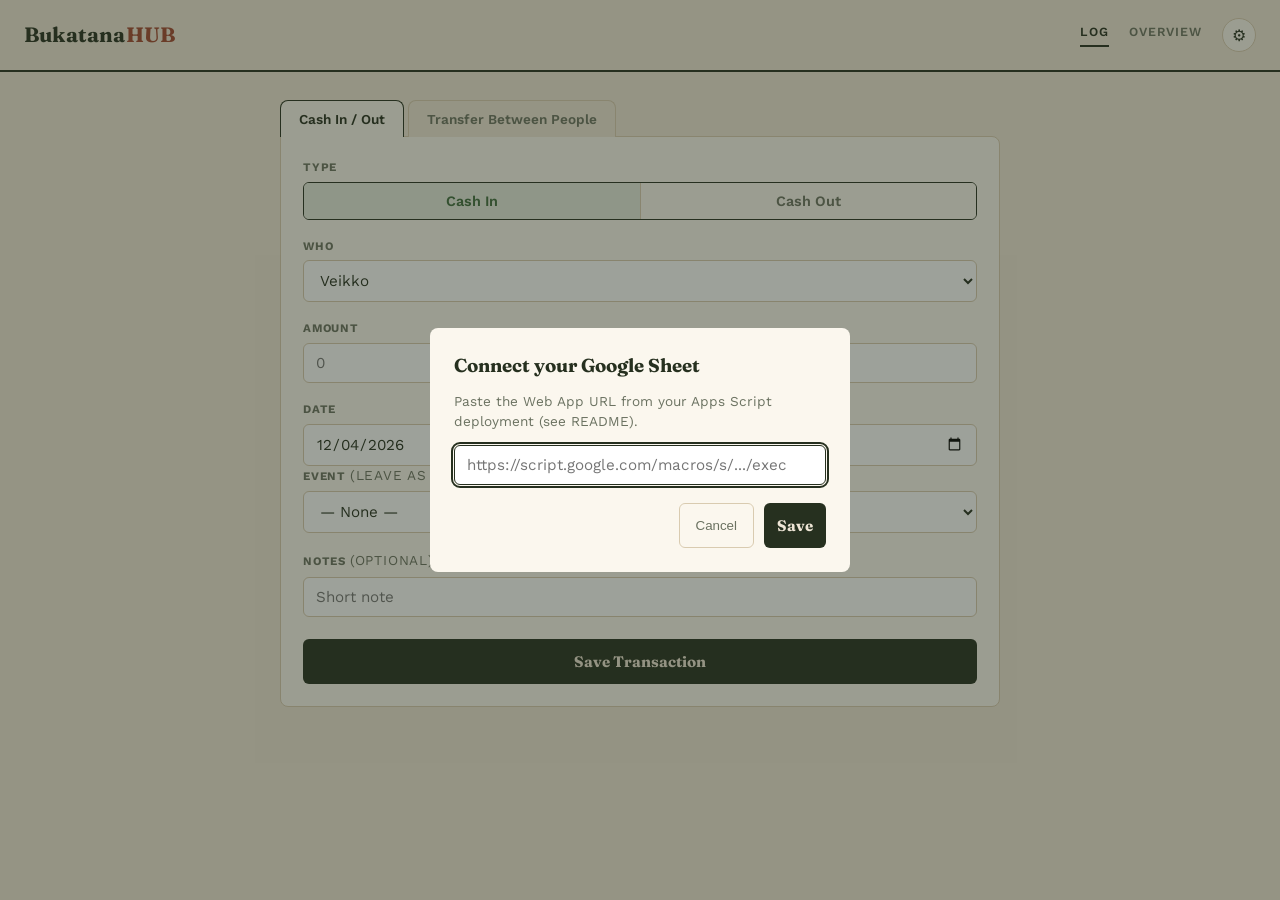
<file: index.html>
<!DOCTYPE html>
<html lang="en">
<head>
<meta charset="UTF-8">
<meta name="viewport" content="width=device-width, initial-scale=1.0">
<title>BukatanaHUB — Log Cash Flow</title>
<link rel="stylesheet" href="style.css">
</head>
<body>
<header class="topbar">
  <div class="brand">Bukatana<span>HUB</span></div>
  <nav>
    <a href="index.html" class="active">Log</a>
    <a href="overview.html">Overview</a>
    <button id="settingsBtn" class="icon-btn" title="Data source settings" type="button">⚙</button>
  </nav>
</header>

<main class="page">
  <div class="tabs">
    <button class="tab-btn active" data-tab="transaction" type="button">Cash In / Out</button>
    <button class="tab-btn" data-tab="transfer" type="button">Transfer Between People</button>
  </div>

  <section id="transaction" class="tab-panel active card">
    <form id="txForm">
      <label class="field-label">Type</label>
      <div class="segmented" id="typeToggle">
        <button type="button" class="seg-btn in active" data-value="Cash In">Cash In</button>
        <button type="button" class="seg-btn out" data-value="Cash Out">Cash Out</button>
      </div>

      <label class="field-label" for="txPerson">Who</label>
      <select id="txPerson" required></select>

      <label class="field-label" for="txAmount">Amount</label>
      <input type="number" id="txAmount" min="0" step="1" placeholder="0" required>

      <label class="field-label" for="txDate">Date</label>
      <input type="date" id="txDate" required>

      <div id="eventOutBlock">
        <label class="field-label">Related to</label>
        <div class="segmented" id="eventToggle">
          <button type="button" class="seg-btn active" data-value="General">General</button>
          <button type="button" class="seg-btn" data-value="Event">Event ID</button>
        </div>
      </div>

      <div id="eventIdBlock" class="hidden">
        <label class="field-label" for="txEventId">Event</label>
        <select id="txEventId"></select>
        <input type="text" id="txNewEventName" class="hidden" placeholder="New event name" style="margin-top:8px;">
      </div>

      <div id="eventInBlock" class="hidden">
        <label class="field-label" for="txEventIdIn">Event <span class="muted">(leave as "— None —" if not tied to an event)</span></label>
        <select id="txEventIdIn"></select>
        <input type="text" id="txNewEventNameIn" class="hidden" placeholder="New event name" style="margin-top:8px;">
      </div>

      <div id="categoryBlock" class="hidden">
        <label class="field-label" for="txCategory">Expense Category</label>
        <select id="txCategory"></select>
      </div>

      <label class="field-label" for="txNotes">Notes <span class="muted">(optional)</span></label>
      <input type="text" id="txNotes" placeholder="Short note">

      <button type="submit" class="submit-btn">Save Transaction</button>
    </form>
  </section>

  <section id="transfer" class="tab-panel card">
    <form id="trForm">
      <label class="field-label" for="trFrom">From</label>
      <select id="trFrom" required></select>

      <label class="field-label" for="trTo">To</label>
      <select id="trTo" required></select>

      <label class="field-label" for="trAmount">Amount</label>
      <input type="number" id="trAmount" min="0" step="1" placeholder="0" required>

      <label class="field-label" for="trDate">Date</label>
      <input type="date" id="trDate" required>

      <label class="field-label" for="trNotes">Notes <span class="muted">(optional)</span></label>
      <input type="text" id="trNotes" placeholder="Short note">

      <button type="submit" class="submit-btn">Save Transfer</button>
    </form>
  </section>
</main>

<dialog id="settingsDialog">
  <form id="settingsForm">
    <h3>Connect your Google Sheet</h3>
    <p class="muted">Paste the Web App URL from your Apps Script deployment (see README).</p>
    <input type="url" id="apiUrlInput" placeholder="https://script.google.com/macros/s/.../exec" required>
    <div class="dialog-actions">
      <button type="button" id="cancelSettings">Cancel</button>
      <button type="submit" class="submit-btn" style="margin-top:0;width:auto;">Save</button>
    </div>
  </form>
</dialog>

<div id="toast" class="toast"></div>

<script src="config.js"></script>
<script src="app.js"></script>
<script src="log.js"></script>
</body>
</html>
</file>
<file: style.css>
@import url('https://fonts.googleapis.com/css2?family=Fraunces:wght@500;600;700&family=Work+Sans:wght@400;500;600;700&family=JetBrains+Mono:wght@500;600&display=swap');

:root {
  --paper: #EFE6D6;
  --paper-card: #FBF7EE;
  --line: #D9CBB0;
  --ink: #26301F;
  --ink-soft: #6B7261;
  --credit: #3F6B3D;
  --credit-bg: #E4EBDE;
  --debit: #A1462F;
  --debit-bg: #F3E1DA;
  --radius: 8px;
  --font-display: 'Fraunces', Georgia, serif;
  --font-body: 'Work Sans', -apple-system, sans-serif;
  --font-mono: 'JetBrains Mono', 'Courier New', monospace;
}

* { box-sizing: border-box; }

body {
  margin: 0;
  background: var(--paper);
  color: var(--ink);
  font-family: var(--font-body);
  line-height: 1.45;
}

.muted { color: var(--ink-soft); font-size: 0.85rem; font-weight: 400; }
.hidden { display: none !important; }

/* ---- Topbar ---- */
.topbar {
  display: flex;
  align-items: center;
  justify-content: space-between;
  padding: 18px 24px;
  border-bottom: 2px solid var(--ink);
  background: var(--paper);
  position: sticky;
  top: 0;
  z-index: 5;
}
.brand {
  font-family: var(--font-display);
  font-weight: 700;
  font-size: 1.3rem;
  letter-spacing: 0.01em;
}
.brand span { color: var(--debit); }
.topbar nav { display: flex; align-items: center; gap: 20px; }
.topbar nav a {
  text-decoration: none;
  color: var(--ink-soft);
  font-size: 0.78rem;
  letter-spacing: 0.08em;
  text-transform: uppercase;
  font-weight: 600;
  padding-bottom: 4px;
  border-bottom: 2px solid transparent;
}
.topbar nav a.active, .topbar nav a:hover { color: var(--ink); border-bottom-color: var(--ink); }
.icon-btn {
  border: 1px solid var(--line);
  background: var(--paper-card);
  border-radius: 50%;
  width: 34px;
  height: 34px;
  font-size: 1rem;
  cursor: pointer;
  color: var(--ink);
}
.icon-btn:hover { border-color: var(--ink); }

/* ---- Page layout ---- */
.page { max-width: 760px; margin: 0 auto; padding: 28px 20px 80px; }

h2 {
  font-family: var(--font-display);
  font-size: 1.05rem;
  font-weight: 600;
  margin: 0 0 4px;
}

/* ---- Tabs (ledger folder tabs) ---- */
.tabs { display: flex; gap: 4px; margin-bottom: -1px; }
.tab-btn {
  font-family: var(--font-body);
  font-weight: 600;
  font-size: 0.85rem;
  padding: 10px 18px;
  background: var(--paper);
  border: 1px solid var(--line);
  border-bottom: none;
  border-radius: 8px 8px 0 0;
  color: var(--ink-soft);
  cursor: pointer;
}
.tab-btn.active { background: var(--paper-card); color: var(--ink); border-color: var(--ink); }

.card {
  background: var(--paper-card);
  border: 1px solid var(--line);
  border-radius: var(--radius);
  padding: 22px;
  margin-bottom: 22px;
}
.tab-panel { display: none; border-top-left-radius: 0; }
.tab-panel.active { display: block; }

/* ---- Forms ---- */
.field-label {
  display: block;
  font-size: 0.72rem;
  font-weight: 700;
  text-transform: uppercase;
  letter-spacing: 0.07em;
  color: var(--ink-soft);
  margin: 18px 0 6px;
}
.field-label:first-of-type { margin-top: 0; }

input[type="text"], input[type="number"], input[type="date"], input[type="url"], select {
  width: 100%;
  padding: 10px 12px;
  font-family: var(--font-body);
  font-size: 0.95rem;
  color: var(--ink);
  background: #fff;
  border: 1px solid var(--line);
  border-radius: 6px;
}
input:focus, select:focus {
  outline: 2px solid var(--ink);
  outline-offset: 1px;
  border-color: var(--ink);
}

.segmented { display: flex; border: 1px solid var(--ink); border-radius: 6px; overflow: hidden; }
.seg-btn {
  flex: 1;
  padding: 10px 12px;
  font-family: var(--font-body);
  font-weight: 600;
  font-size: 0.9rem;
  background: var(--paper-card);
  color: var(--ink-soft);
  border: none;
  border-right: 1px solid var(--line);
  cursor: pointer;
}
.seg-btn:last-child { border-right: none; }
.seg-btn.active { color: var(--ink); background: #fff; }
.seg-btn.in.active { background: var(--credit-bg); color: var(--credit); }
.seg-btn.out.active { background: var(--debit-bg); color: var(--debit); }

.submit-btn {
  margin-top: 22px;
  width: 100%;
  padding: 13px;
  font-family: var(--font-display);
  font-weight: 700;
  font-size: 0.95rem;
  background: var(--ink);
  color: var(--paper);
  border: none;
  border-radius: 6px;
  cursor: pointer;
}
.submit-btn:hover { background: #3a4830; }

/* ---- Overview stats ---- */
.hero-stat {
  background: var(--paper-card);
  border: 1px solid var(--ink);
  border-radius: var(--radius);
  padding: 26px;
  text-align: center;
  margin-bottom: 16px;
}
.stat-value-hero {
  font-family: var(--font-mono);
  font-variant-numeric: tabular-nums;
  font-size: 2.6rem;
  font-weight: 700;
  margin-top: 8px;
}
.stat-grid-2 { display: grid; grid-template-columns: repeat(2, 1fr); gap: 14px; margin-bottom: 22px; }
.stat-grid { display: grid; grid-template-columns: repeat(3, 1fr); gap: 14px; margin-bottom: 22px; }
.stat-card {
  background: var(--paper-card);
  border: 1px solid var(--line);
  border-left: 4px solid var(--ink);
  border-radius: var(--radius);
  padding: 16px 18px;
}
.stat-card.in { border-left-color: var(--credit); }
.stat-card.out { border-left-color: var(--debit); }
.stat-label { font-size: 0.72rem; text-transform: uppercase; letter-spacing: 0.06em; color: var(--ink-soft); font-weight: 700; }
.stat-value { font-family: var(--font-mono); font-variant-numeric: tabular-nums; font-size: 1.5rem; font-weight: 600; margin-top: 6px; }

.balance-grid { display: grid; grid-template-columns: repeat(auto-fit, minmax(130px, 1fr)); gap: 12px; margin-top: 14px; }
.balance-card { border: 1px solid var(--line); border-radius: var(--radius); padding: 14px; text-align: center; background: #fff; }
.balance-name { font-weight: 600; font-size: 0.85rem; margin-bottom: 6px; }
.balance-amount { font-family: var(--font-mono); font-variant-numeric: tabular-nums; font-size: 1.15rem; font-weight: 600; }
.balance-card.positive .balance-amount { color: var(--credit); }
.balance-card.negative .balance-amount { color: var(--debit); }

.event-row {
  display: flex;
  justify-content: space-between;
  padding: 10px 2px;
  border-bottom: 1px solid var(--line);
  font-size: 0.92rem;
}
.event-row:last-child { border-bottom: none; }
.event-row span:last-child { font-family: var(--font-mono); font-variant-numeric: tabular-nums; }

/* ---- Toast ---- */
.toast {
  position: fixed;
  bottom: 24px;
  left: 50%;
  transform: translate(-50%, 12px);
  background: var(--ink);
  color: var(--paper);
  padding: 12px 20px;
  border-radius: 6px;
  font-size: 0.88rem;
  font-weight: 600;
  opacity: 0;
  pointer-events: none;
  transition: opacity 0.2s, transform 0.2s;
}
.toast.show { opacity: 1; transform: translate(-50%, 0); }
.toast.error { background: var(--debit); }

/* ---- Settings dialog ---- */
dialog {
  border: none;
  border-radius: var(--radius);
  padding: 24px;
  max-width: 420px;
  width: 90%;
  background: var(--paper-card);
  color: var(--ink);
}
dialog::backdrop { background: rgba(38, 48, 31, 0.45); }
dialog h3 { font-family: var(--font-display); margin: 0 0 6px; }
.dialog-actions { display: flex; justify-content: flex-end; gap: 10px; margin-top: 18px; }
.dialog-actions button[type="button"] {
  background: none;
  border: 1px solid var(--line);
  border-radius: 6px;
  padding: 10px 16px;
  cursor: pointer;
  color: var(--ink-soft);
}

/* ---- Editable log table ---- */
.log-panel { display: none; }
.log-panel.active { display: block; }
.log-scroll { max-height: 380px; overflow-y: auto; border: 1px solid var(--line); border-radius: 6px; }
.log-table { width: 100%; border-collapse: collapse; font-size: 0.85rem; }
.log-table th {
  position: sticky; top: 0;
  text-align: left; font-size: 0.68rem; text-transform: uppercase; letter-spacing: 0.05em;
  color: var(--ink-soft); background: var(--paper-card); padding: 8px 6px; border-bottom: 1px solid var(--ink);
}
.log-table td { padding: 7px 6px; border-bottom: 1px solid var(--line); vertical-align: middle; }
.log-table td.amount-cell { font-family: var(--font-mono); font-variant-numeric: tabular-nums; white-space: nowrap; }
.log-table tr:last-child td { border-bottom: none; }
.log-table input, .log-table select { padding: 5px 6px; font-size: 0.8rem; min-width: 80px; }
.row-actions { display: flex; gap: 6px; }
.row-actions button { padding: 5px 10px; font-size: 0.75rem; }

@media (max-width: 640px) {
  .stat-grid, .stat-grid-2 { grid-template-columns: 1fr; }
  .stat-value-hero { font-size: 2rem; }
  .page { padding: 20px 14px 70px; }
  .topbar { padding: 14px 16px; }
  .log-table { font-size: 0.78rem; }
}
</file>
